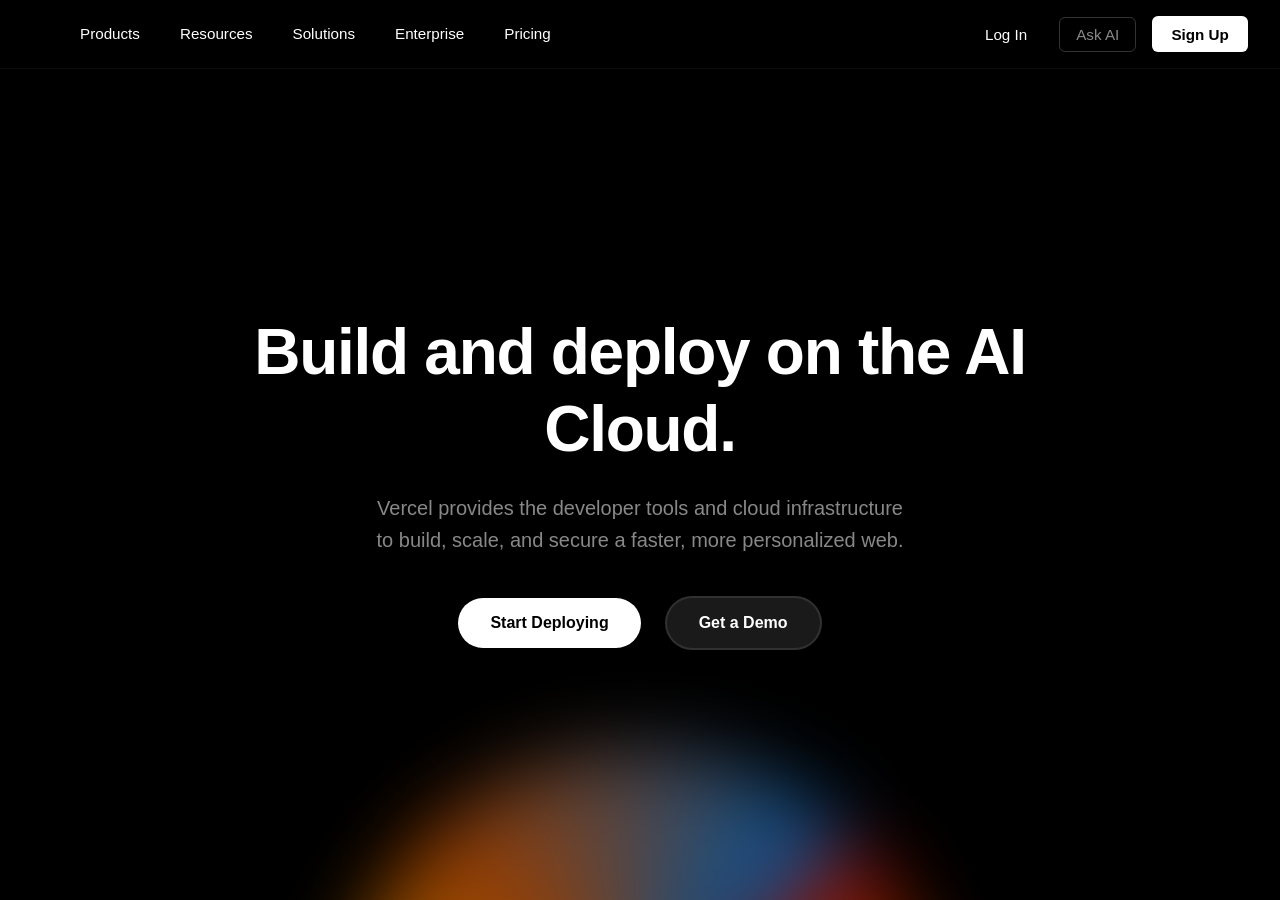
<file: index.html>
<!DOCTYPE html>
<html lang="en">
<head>
  <meta charset="UTF-8">
  <meta name="viewport" content="width=device-width, initial-scale=1.0">
  <title>Vercel - Build and deploy on the AI Cloud</title>
  <link rel="stylesheet" href="style.css">
</head>
<body>
  <!-- Navigation Bar -->
  <nav class="navbar">
    <div class="navbar-container">
      <div class="navbar-logo">
      </div>
      
      <ul class="navbar-menu">
        <li><a href="#products">Products</a></li>
        <li><a href="#resources">Resources</a></li>
        <li><a href="#solutions">Solutions</a></li>
        <li><a href="#enterprise">Enterprise</a></li>
        <li><a href="#pricing">Pricing</a></li>
      </ul>
      
      <div class="navbar-buttons">
        <button class="btn-login">Log In</button>
        <button class="btn-secondary">Ask AI</button>
        <button class="btn-signup">Sign Up</button>
      </div>
    </div>
  </nav>

  <!-- Hero Section -->
  <section class="hero">
    <div class="hero-content">
      <h1 class="hero-title">Build and deploy on the AI Cloud.</h1>
      <p class="hero-description">
        Vercel provides the developer tools and cloud infrastructure<br>
        to build, scale, and secure a faster, more personalized web.
      </p>
      
      <div class="hero-buttons">
        <button class="btn-primary">
          Start Deploying
        </button>
        <button class="btn-secondary-dark">Get a Demo</button>
      </div>
    </div>

    <!-- Gradient Background Element -->
    <div class="gradient-pyramid"></div>
  </section>

</body>
</html>
</file>
<file: style.css>
/* Global Styles */
* {
  margin: 0;
  padding: 0;
  box-sizing: border-box;
}

body {
  background-color: #000000;
  color: #ffffff;
  font-family: -apple-system, BlinkMacSystemFont, 'Segoe UI', 'Roboto', 'Oxygen', 'Ubuntu', 'Cantarell', sans-serif;
  overflow-x: hidden;
}

/* Navigation Bar */
.navbar {
  position: fixed;
  top: 0;
  width: 100%;
  background-color: rgba(0, 0, 0, 0.8);
  backdrop-filter: blur(10px);
  border-bottom: 1px solid rgba(255, 255, 255, 0.05);
  z-index: 1000;
  padding: 1rem 2rem;
}

.navbar-container {
  max-width: 1400px;
  margin: 0 auto;
  display: flex;
  align-items: center;
  justify-content: space-between;
}

.navbar-logo {
  display: flex;
  align-items: center;
  gap: 0.5rem;
  font-size: 1.5rem;
  font-weight: 700;
  cursor: pointer;
}

.logo-triangle {
  font-size: 1.2rem;
}

.logo-text {
  letter-spacing: 0.5px;
}

.navbar-menu {
  display: flex;
  list-style: none;
  gap: 2.5rem;
  flex: 1;
  margin: 0 3rem;
}

.navbar-menu a {
  color: #ffffff;
  text-decoration: none;
  font-size: 0.95rem;
  transition: color 200ms ease;
}

.navbar-menu a:hover {
  color: #888888;
}

.navbar-buttons {
  display: flex;
  gap: 1rem;
  align-items: center;
}

.btn-login {
  background: transparent;
  border: none;
  color: #ffffff;
  cursor: pointer;
  font-size: 0.95rem;
  padding: 0.5rem 1rem;
  transition: color 200ms ease;
}

.btn-login:hover {
  color: #888888;
}

.btn-secondary {
  background: transparent;
  border: 1px solid rgba(255, 255, 255, 0.2);
  color: #888888;
  border-radius: 6px;
  padding: 0.5rem 1rem;
  font-size: 0.95rem;
  cursor: pointer;
  transition: all 200ms ease;
}

.btn-secondary:hover {
  border-color: rgba(255, 255, 255, 0.4);
  color: #ffffff;
}

.btn-signup {
  background-color: #ffffff;
  color: #000000;
  border: none;
  border-radius: 6px;
  padding: 0.6rem 1.2rem;
  font-size: 0.95rem;
  font-weight: 600;
  cursor: pointer;
  transition: all 200ms ease;
}

.btn-signup:hover {
  background-color: #f2f2f2;
  transform: translateY(-2px);
  box-shadow: 0 6px 14px rgba(0, 0, 0, 0.3);
}

/* Hero Section */
.hero {
  min-height: 100vh;
  display: flex;
  flex-direction: column;
  align-items: center;
  justify-content: center;
  padding: 6rem 2rem 2rem;
  position: relative;
  overflow: hidden;
}

.hero-content {
  text-align: center;
  z-index: 10;
  max-width: 900px;
}

.hero-title {
  font-size: 4rem;
  font-weight: 700;
  line-height: 1.2;
  margin-bottom: 1.5rem;
  letter-spacing: -0.02em;
}

.hero-description {
  font-size: 1.25rem;
  color: #888888;
  line-height: 1.6;
  margin-bottom: 2.5rem;
  font-weight: 400;
}

.hero-buttons {
  display: flex;
  gap: 1.5rem;
  justify-content: center;
  align-items: center;
}

.btn-primary {
  background-color: #ffffff;
  color: #000000;
  border: none;
  border-radius: 50px;
  padding: 1rem 2rem;
  font-size: 1rem;
  font-weight: 600;
  cursor: pointer;
  display: flex;
  align-items: center;
  gap: 0.5rem;
  transition: all 200ms ease;
  box-shadow: 0 4px 14px rgba(0, 0, 0, 0.3);
}

.btn-primary:hover {
  background-color: #f2f2f2;
  transform: translateY(-3px);
  box-shadow: 0 8px 20px rgba(0, 0, 0, 0.4);
}

.btn-primary:active {
  transform: translateY(-1px);
}

.triangle-icon {
  font-size: 0.8rem;
}

.btn-secondary-dark {
  background-color: #1a1a1a;
  color: #ffffff;
  border: 2px solid rgba(255, 255, 255, 0.1);
  border-radius: 50px;
  padding: 1rem 2rem;
  font-size: 1rem;
  font-weight: 600;
  cursor: pointer;
  transition: all 200ms ease;
  box-shadow: 0 4px 14px rgba(0, 0, 0, 0.3);
}

.btn-secondary-dark:hover {
  background-color: #2a2a2a;
  border-color: rgba(255, 255, 255, 0.2);
  transform: translateY(-3px);
  box-shadow: 0 8px 20px rgba(0, 0, 0, 0.4);
}

.btn-secondary-dark:active {
  transform: translateY(1px);
}

/* Gradient Pyramid Background */
.gradient-pyramid {
  position: absolute;
  bottom: -50%;
  left: 50%;
  transform: translateX(-50%);
  width: 600px;
  height: 600px;
  background: conic-gradient(
    from 45deg,
    red 0deg,
    #00ff00 90deg,
    #ffff00 180deg,
    #ff6600 270deg,
    #0088ff 360deg
  );
  border-radius: 50%;
  filter: blur(40px);
  opacity: 0.6;
  z-index: 1;
}

/* Pyramid lines effect using clip-path */
.gradient-pyramid::before {
  content: '';
  position: absolute;
  bottom: 0;
  left: 50%;
  transform: translateX(-50%);
  width: 0;
  height: 0;
  border-left: 120px solid transparent;
  border-right: 120px solid transparent;
  border-bottom: 300px solid rgba(255, 255, 255, 0.05);
  filter: blur(1px);
}

/* Responsive Design */
@media (max-width: 768px) {
  .navbar-menu {
    gap: 1.5rem;
    margin: 0 1.5rem;
  }

  .navbar-buttons {
    gap: 0.5rem;
  }

  .hero-title {
    font-size: 2.5rem;
  }

  .hero-description {
    font-size: 1rem;
  }

  .hero-buttons {
    flex-direction: column;
    gap: 1rem;
  }

  .btn-primary,
  .btn-secondary-dark {
    width: 100%;
  }
}
</file>
